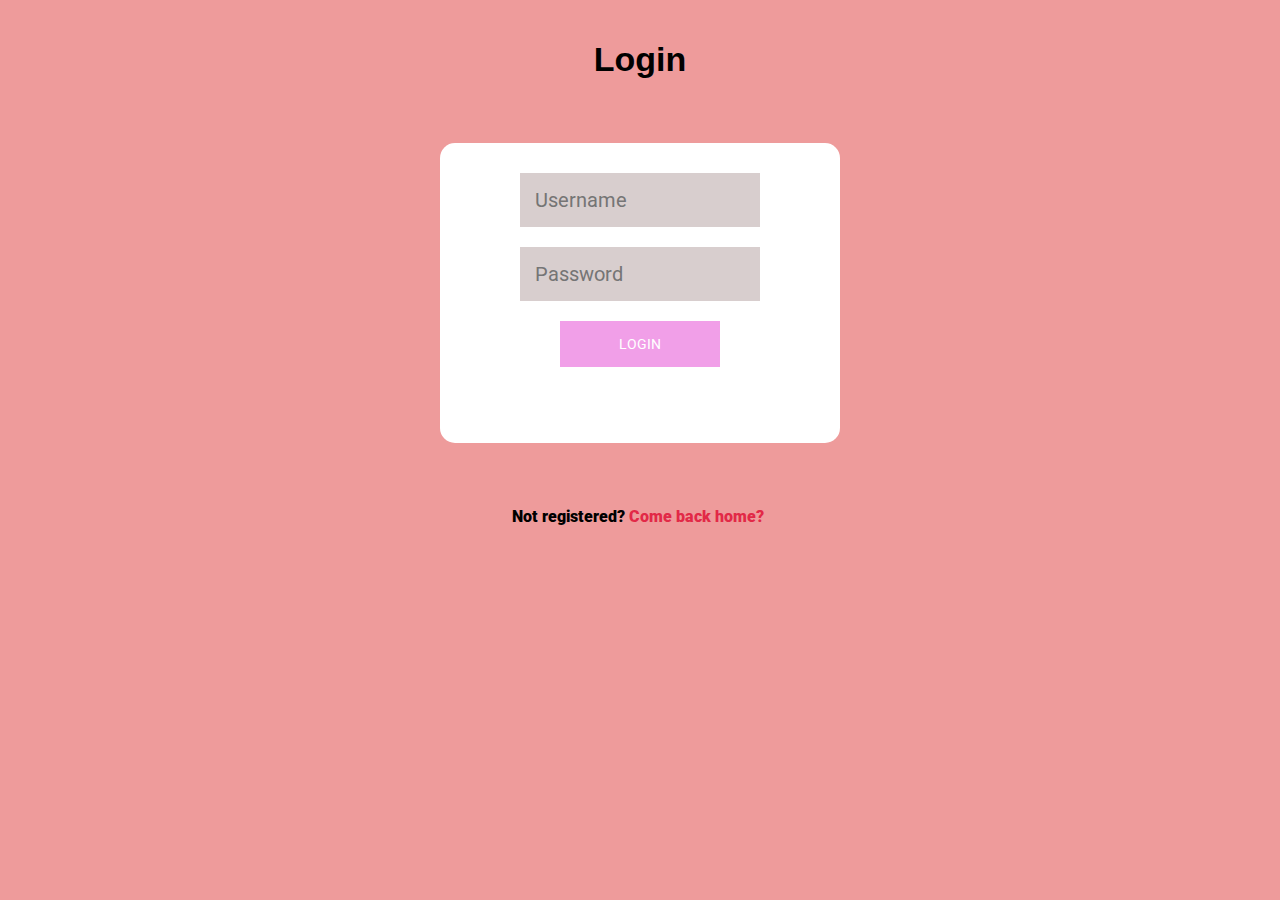
<file: SPCK/login.html>
<!DOCTYPE html>
<html lang="en">
<head>
    <meta charset="UTF-8">
    <meta http-equiv="X-UA-Compatible" content="IE=edge">
    <meta name="viewport" content="width=device-width, initial-scale=1.0">
    <!-- Tittle -->
    <title>Login</title>
    <!-- CSS -->
    <link rel="stylesheet" href="./asset/css/login.css">
</head>
  
<!-- Login -->
<body class="body">
  <!-- Container -->
  <div class="container">

    <!-- Tittle  -->
    <h1>Login</h1>

    <!-- Wrong alert -->
    <p id="msg__err"></p>

    <!-- Login -->
    <div class="login">
      <div class="input">
        <!-- Username -->
        <input type="text" id="login__username" placeholder="Username">

        <!-- Password -->
        <input type="password" id="login__password" placeholder="Password">
      </div>

      <!-- Login button -->
      <button onclick="login()">Login</button>

    </div>

    <!-- Turn back home page -->
    <p class="message">Not registered? <a href="/index.html">Come back home?</a></p>
  </div>

  <!-- Js -->
  <script src="./asset/js/login.js"></script>
</body>
</html>
</file>
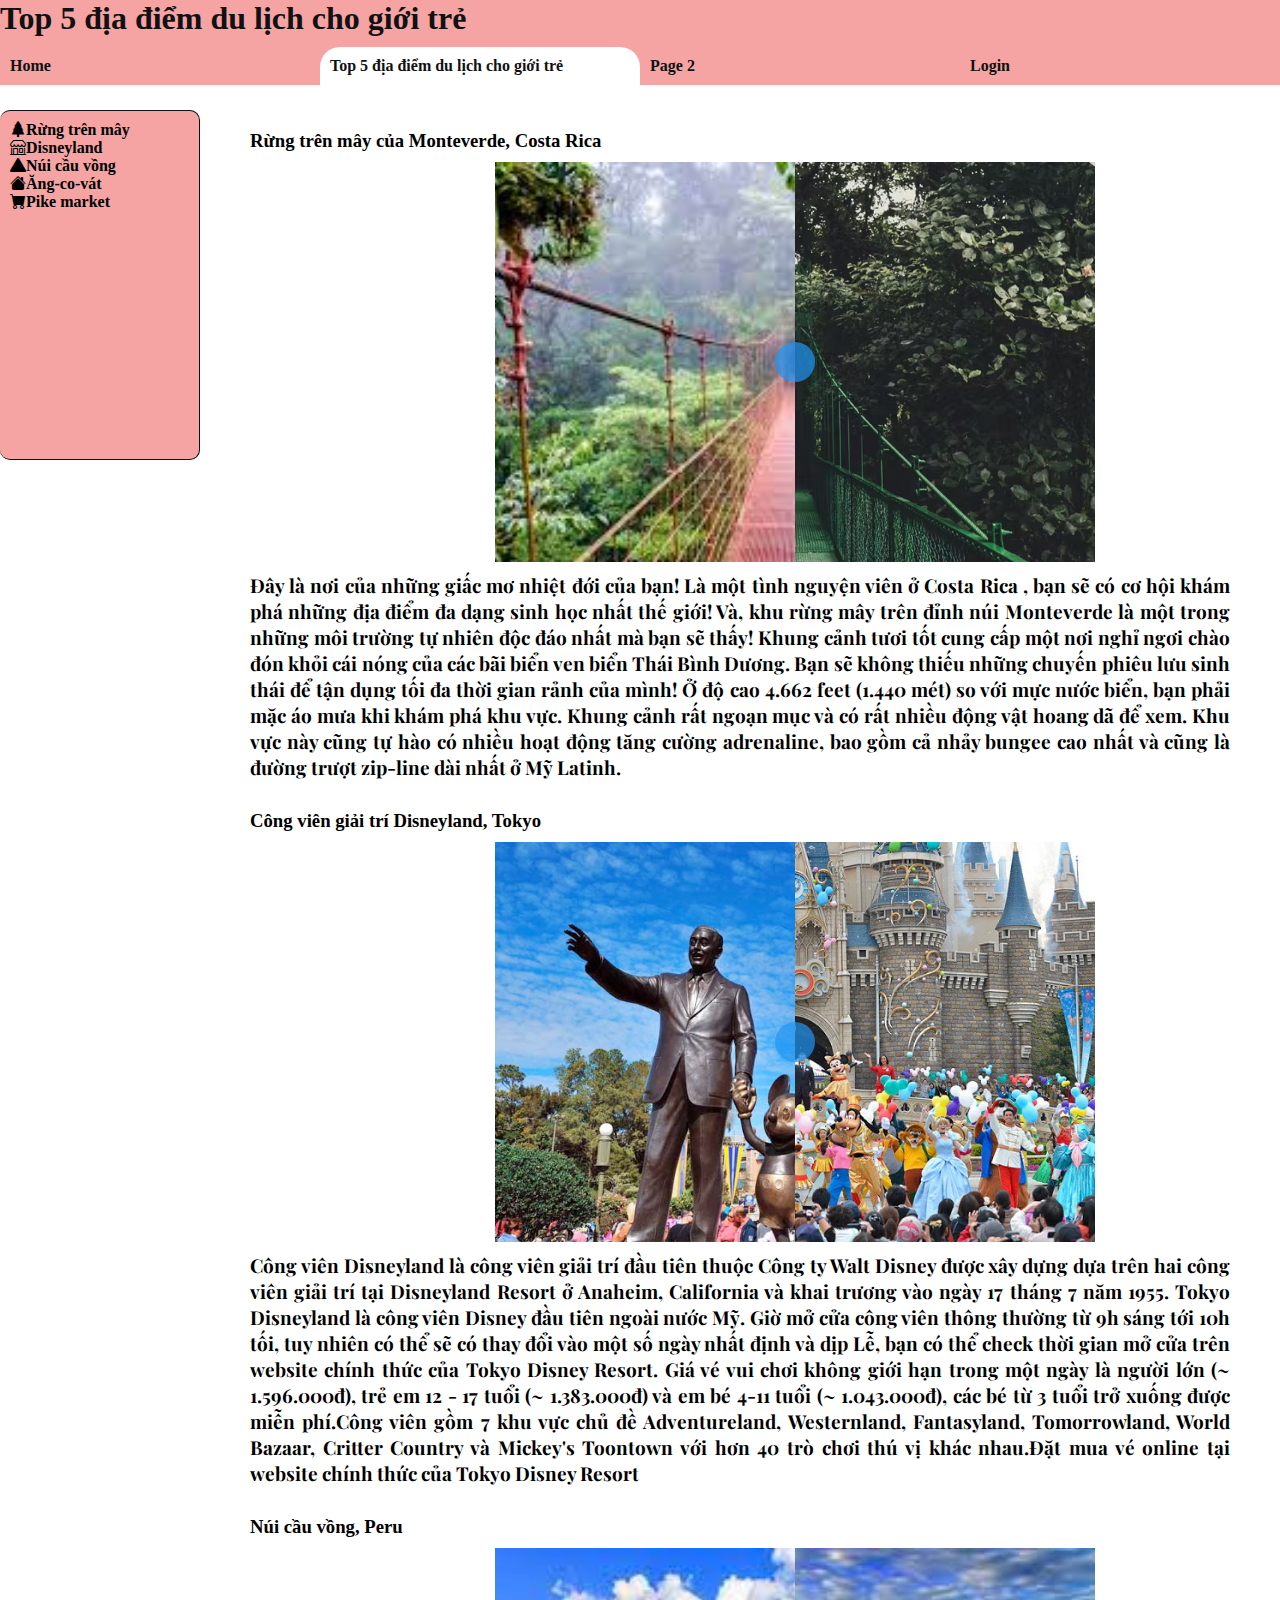
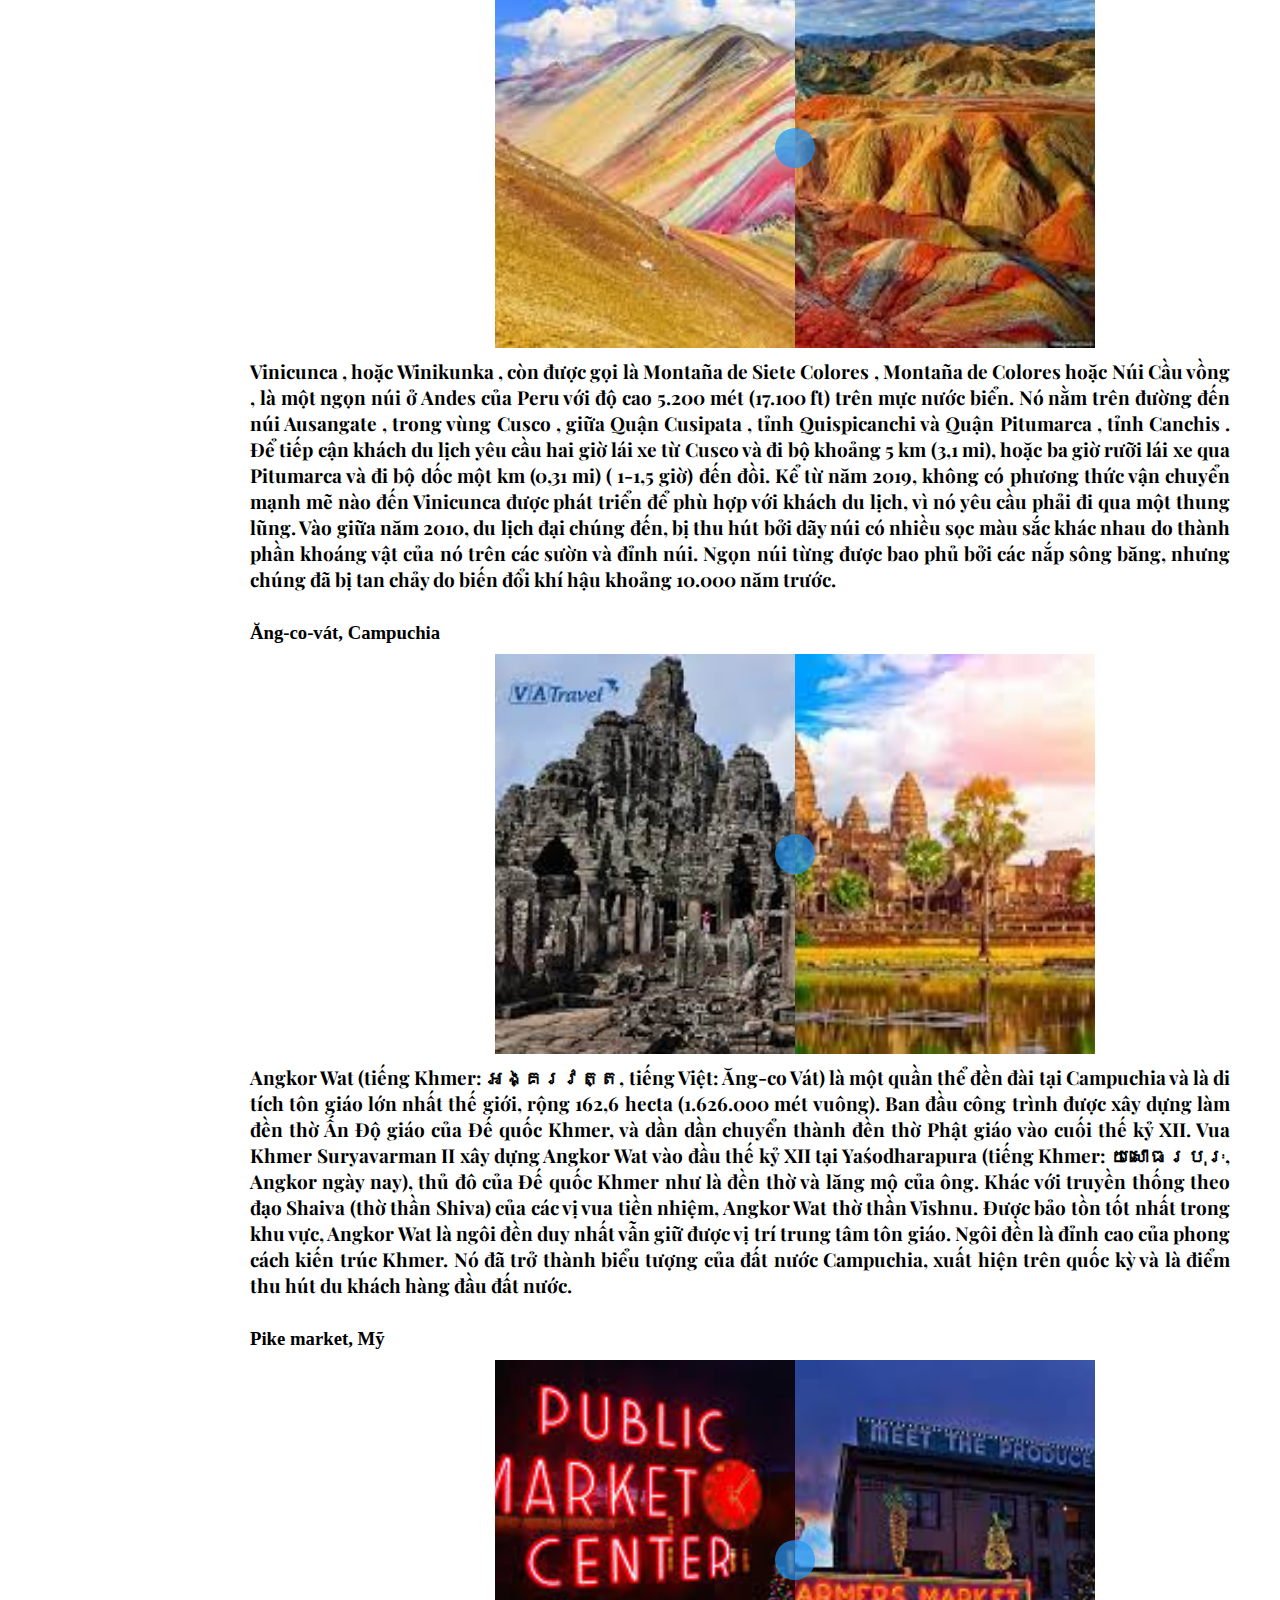
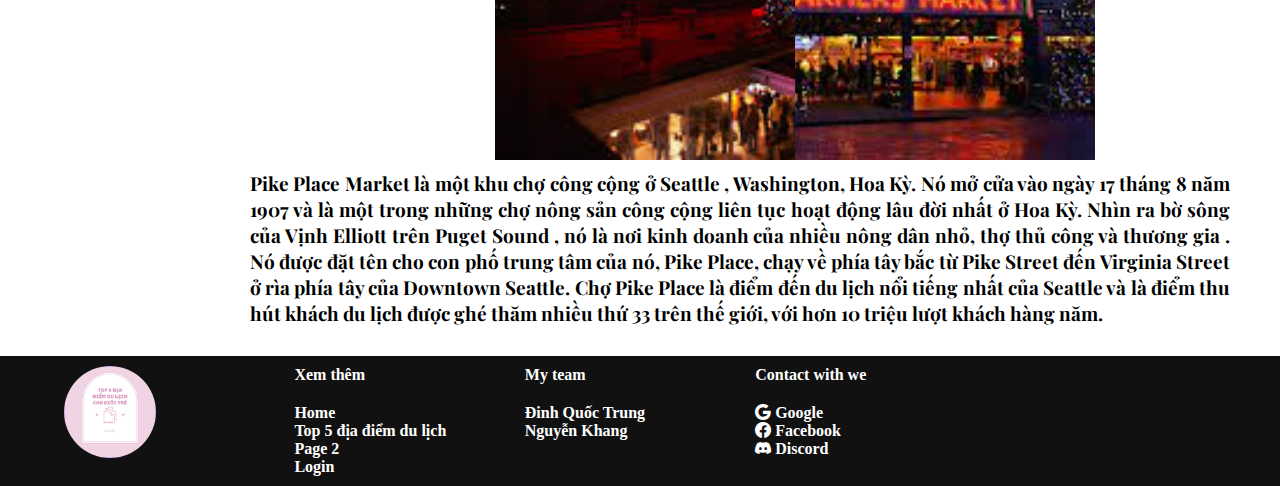
<file: SPCK/page1.html>
<!DOCTYPE html>
<html lang="en">
<head>
    <meta charset="UTF-8">
    <meta http-equiv="X-UA-Compatible" content="IE=edge">
    <meta name="viewport" content="width=device-width, initial-scale=1.0">
    <!-- CSS -->
    <link rel="stylesheet" href="./asset/css/style.css">
    <link rel="stylesheet" href="./asset/css/page1.css">
    <!-- Icon -->
    <link rel="icon" href="./asset/img/icon/icon.png">
    <!-- Tittle -->
    <title>Top 5 địa điểm du lịch cho giới trẻ</title>
</head>

<body>
    <!-- Header -->
    <header>
        <h1 class="tittle">Top 5 địa điểm du lịch cho giới trẻ</h1>
        <!-- Nav -->
        <nav>
            <div class="item-contain">
                <ul class="nav-item">
                    <li class="item item-nav"><a href="./index.html">Home</a></li>
                    <li class="item item-nav" id="pageIndex"><a href="#">Top 5 địa điểm du lịch cho giới trẻ</a></li>
                    <li class="item item-nav"><a href="./page2.html">Page 2</a></li>
                    <li class="item item-nav"><a href="./login.html">Login</a></li>
                </ul>
            </div>
        </nav>
    </header>
    <!-- Main -->
    <main>
        <section class="nav">
            <ul class="nav_list">
                <li class="item item-list"><a href="#Tree-on-cloud"><i class="bi bi-tree-fill"></i>Rừng trên mây</a></li>
                <li class="item item-list"><a href="#Disney-land"><i class="bi bi-shop"></i>Disneyland</a></li>
                <li class="item item-list"><a href="#Ranbow-moutain"><i class="bi bi-triangle-fill"></i>Núi cầu vồng</a></li>
                <li class="item item-list"><a href="#Angkorvat"><i class="bi bi-house-fill"></i>Ăng-co-vát</a></li>
                <li class="item item-list"><a href="#Market"><i class="bi bi-cart-fill"></i>Pike market</a></li>
            </ul>
        </section>
        <section class="contain">
            <!-- Place 1 -->
            <div class="place" id="Tree-on-cloud">
                <h3>Rừng trên mây của Monteverde, Costa Rica</h3>
                <div class="img">
                    <div class="img-comp-container">
                        <div class="img-comp-img">
                            <img src="./asset/img/blog/tree-on-cloud-1.png" width="600px" height="400">
                        </div>
                        <div class="img-comp-img img-comp-overlay">
                            <img src="./asset/img/blog/tree-on-cloud-2.png" width="600px" height="400">
                        </div>
                    </div>
                </div>
                <p>Đây là nơi của những giấc mơ nhiệt đới của bạn! Là một tình nguyện viên ở Costa Rica , bạn sẽ có cơ hội khám phá những địa điểm đa dạng sinh học nhất thế giới! Và, khu rừng mây trên đỉnh núi Monteverde là một trong những môi trường tự nhiên độc đáo nhất mà bạn sẽ thấy! Khung cảnh tươi tốt cung cấp một nơi nghỉ ngơi chào đón khỏi cái nóng của các bãi biển ven biển Thái Bình Dương. Bạn sẽ không thiếu những chuyến phiêu lưu sinh thái để tận dụng tối đa thời gian rảnh của mình! Ở độ cao 4.662 feet (1.440 mét) so với mực nước biển, bạn phải mặc áo mưa khi khám phá khu vực. Khung cảnh rất ngoạn mục và có rất nhiều động vật hoang dã để xem. Khu vực này cũng tự hào có nhiều hoạt động tăng cường adrenaline, bao gồm cả nhảy bungee cao nhất và cũng là đường trượt zip-line dài nhất ở Mỹ Latinh.</p>
            </div>
            
            <!-- Place 2 -->
            <div class="place" id="Disney-land">
                <h3>Công viên giải trí Disneyland, Tokyo</h3>
                <div class="img">
                    <div class="img-comp-container">
                        <div class="img-comp-img">
                            <img src="./asset/img/blog/Disney-land-1.png" width="600px" height="400">
                        </div>
                        <div class="img-comp-img img-comp-overlay">
                            <img src="./asset/img/blog/Disney-land-2.png" width="600px" height="400">
                        </div>
                    </div>
                </div>
                <p>Công viên Disneyland là công viên giải trí đầu tiên thuộc Công ty Walt Disney được xây dựng dựa trên hai công viên giải trí tại Disneyland Resort ở Anaheim, California và khai trương vào ngày 17 tháng 7 năm 1955. Tokyo Disneyland là công viên Disney đầu tiên ngoài nước Mỹ. Giờ mở cửa công viên thông thường từ 9h sáng tới 10h tối, tuy nhiên có thể sẽ có thay đổi vào một số ngày nhất định và dịp Lễ, bạn có thể check thời gian mở cửa trên website chính thức của Tokyo Disney Resort. Giá vé vui chơi không giới hạn trong một ngày là người lớn (~ 1.596.000đ), trẻ em 12 - 17 tuổi (~ 1.383.000đ) và em bé 4-11 tuổi (~ 1.043.000đ), các bé từ 3 tuổi trở xuống được miễn phí.Công viên gồm 7 khu vực chủ đề Adventureland, Westernland, Fantasyland, Tomorrowland, World Bazaar, Critter Country và Mickey's Toontown với hơn 40 trò chơi thú vị khác nhau.Đặt mua vé online tại website chính thức của Tokyo Disney Resort</p>
            </div>
            
            <!-- Place 3 -->
            <div class="place" id="Ranbow-moutain">
                <h3>Núi cầu vồng, Peru</h3>
                <div class="img">
                    <div class="img-comp-container">
                        <div class="img-comp-img">
                            <img src="./asset/img/blog/rainbow-moutain-1.png" width="600px" height="400">
                        </div>
                        <div class="img-comp-img img-comp-overlay">
                            <img src="./asset/img/blog/rainbow-moutain-2.png" width="600px" height="400">
                        </div>
                    </div>
                </div>
                <p>Vinicunca , hoặc Winikunka , còn được gọi là Montaña de Siete Colores , Montaña de Colores hoặc Núi Cầu vồng , là một ngọn núi ở Andes của Peru với độ cao 5.200 mét (17.100 ft) trên mực nước biển. Nó nằm trên đường đến núi Ausangate , trong vùng Cusco , giữa Quận Cusipata , tỉnh Quispicanchi và Quận Pitumarca , tỉnh Canchis .
                    Để tiếp cận khách du lịch yêu cầu hai giờ lái xe từ Cusco và đi bộ khoảng 5 km (3,1 mi), hoặc ba giờ rưỡi lái xe qua Pitumarca và đi bộ dốc một km (0,31 mi) ( 1-1,5 giờ) đến đồi. Kể từ năm 2019, không có phương thức vận chuyển mạnh mẽ nào đến Vinicunca được phát triển để phù hợp với khách du lịch, vì nó yêu cầu phải đi qua một thung lũng.
                    Vào giữa năm 2010, du lịch đại chúng đến, bị thu hút bởi dãy núi có nhiều sọc màu sắc khác nhau do thành phần khoáng vật của nó trên các sườn và đỉnh núi. Ngọn núi từng được bao phủ bởi các nắp sông băng, nhưng chúng đã bị tan chảy do biến đổi khí hậu khoảng 10.000 năm trước.</p>
            </div>
            
            <!-- Place 4 -->
            <div class="place" id="Angkorvat">
                <h3>Ăng-co-vát, Campuchia</h3>
                <div class="img">
                    <div class="img-comp-container">
                        <div class="img-comp-img">
                            <img src="./asset/img/blog/Ang-co-vat-1.png" width="600px" height="400">
                        </div>
                        <div class="img-comp-img img-comp-overlay">
                            <img src="./asset/img/blog/Ang-co-vat-2.png" width="600px" height="400">
                        </div>
                    </div>
                </div>
                <p>Angkor Wat (tiếng Khmer: អង្គរវត្ត, tiếng Việt: Ăng-co Vát) là một quần thể đền đài tại Campuchia và là di tích tôn giáo lớn nhất thế giới, rộng 162,6 hecta (1.626.000 mét vuông). Ban đầu công trình được xây dựng làm đền thờ Ấn Độ giáo của Đế quốc Khmer, và dần dần chuyển thành đền thờ Phật giáo vào cuối thế kỷ XII. Vua Khmer Suryavarman II xây dựng Angkor Wat vào đầu thế kỷ XII tại Yaśodharapura (tiếng Khmer: យសោធរបុរៈ, Angkor ngày nay), thủ đô của Đế quốc Khmer như là đền thờ và lăng mộ của ông. Khác với truyền thống theo đạo Shaiva (thờ thần Shiva) của các vị vua tiền nhiệm, Angkor Wat thờ thần Vishnu. Được bảo tồn tốt nhất trong khu vực, Angkor Wat là ngôi đền duy nhất vẫn giữ được vị trí trung tâm tôn giáo. Ngôi đền là đỉnh cao của phong cách kiến trúc Khmer. Nó đã trở thành biểu tượng của đất nước Campuchia, xuất hiện trên quốc kỳ và là điểm thu hút du khách hàng đầu đất nước.</p>
            </div>
            
            <!-- Place 5 -->
            <div class="place" id="Market">
                <h3>Pike market, Mỹ</h3>
                <div class="img">
                    <div class="img-comp-container">
                        <div class="img-comp-img">
                            <img src="./asset/img/blog/pike-market-1.png" width="600px" height="400">
                        </div>
                        <div class="img-comp-img img-comp-overlay">
                            <img src="./asset/img/blog/pike-market-2.png" width="600px" height="400">
                        </div>
                    </div>
                </div>
                <p>Pike Place Market là một khu chợ công cộng ở Seattle , Washington, Hoa Kỳ. Nó mở cửa vào ngày 17 tháng 8 năm 1907 và là một trong những chợ nông sản công cộng liên tục hoạt động lâu đời nhất ở Hoa Kỳ. Nhìn ra bờ sông của Vịnh Elliott trên Puget Sound , nó là nơi kinh doanh của nhiều nông dân nhỏ, thợ thủ công và thương gia . Nó được đặt tên cho con phố trung tâm của nó, Pike Place, chạy về phía tây bắc từ Pike Street đến Virginia Street ở rìa phía tây của Downtown Seattle. Chợ Pike Place là điểm đến du lịch nổi tiếng nhất của Seattle và là điểm thu hút khách du lịch được ghé thăm nhiều thứ 33 trên thế giới, với hơn 10 triệu lượt khách hàng năm.</p>
            </div>
        </section>
    </main>
    <!-- Footer -->
    <footer class="contact">
        <ul class="footer-list">
            <!-- Image -->
            <li class="footer-item">
                <img src="./asset/img/icon/icon.png">
            </li>
            <!-- Các trang web -->
            <li class="footer-item">
                <h4 class="footer-text">Xem thêm</h4>
                <ul>
                    <li class="item item-footer"><a href="./index.html">Home</a></li>
                    <li class="item item-footer"><a href="#">Top 5 địa điểm du lịch</a></li>
                    <li class="item item-footer"><a href="./page2.html">Page 2</a></li>
                    <li class="item item-footer"><a href="./login.html">Login</a></li>
                </ul>
            </li>
            <!-- Team -->
            <li class="footer-item">
                <h4 class="footer-text">My team</h4>
                <ul>
                    <li class="item item-footer">Đinh Quốc Trung</li>
                    <li class="item item-footer">Nguyễn Khang</li>
                </ul>
            </li>
            <!-- Contact -->
            <li class="footer-item">
                <h4 class="footer-text">Contact with we</h4>
                <ul>
                    <li class="item item-footer"><i class="bi bi-google"></i> Google  </li>
                    <li class="item item-footer"><i class="bi bi-facebook"></i> Facebook</li>
                    <li class="item item-footer"><i class="bi bi-discord"></i> Discord</li>
                </ul>
            </li>
        </ul>
    </footer>
    <!-- JS -->
    <script src="./asset/js/page1.js"></script>
    <script>
        initComparisons();
    </script>
</body>
</html>
</file>
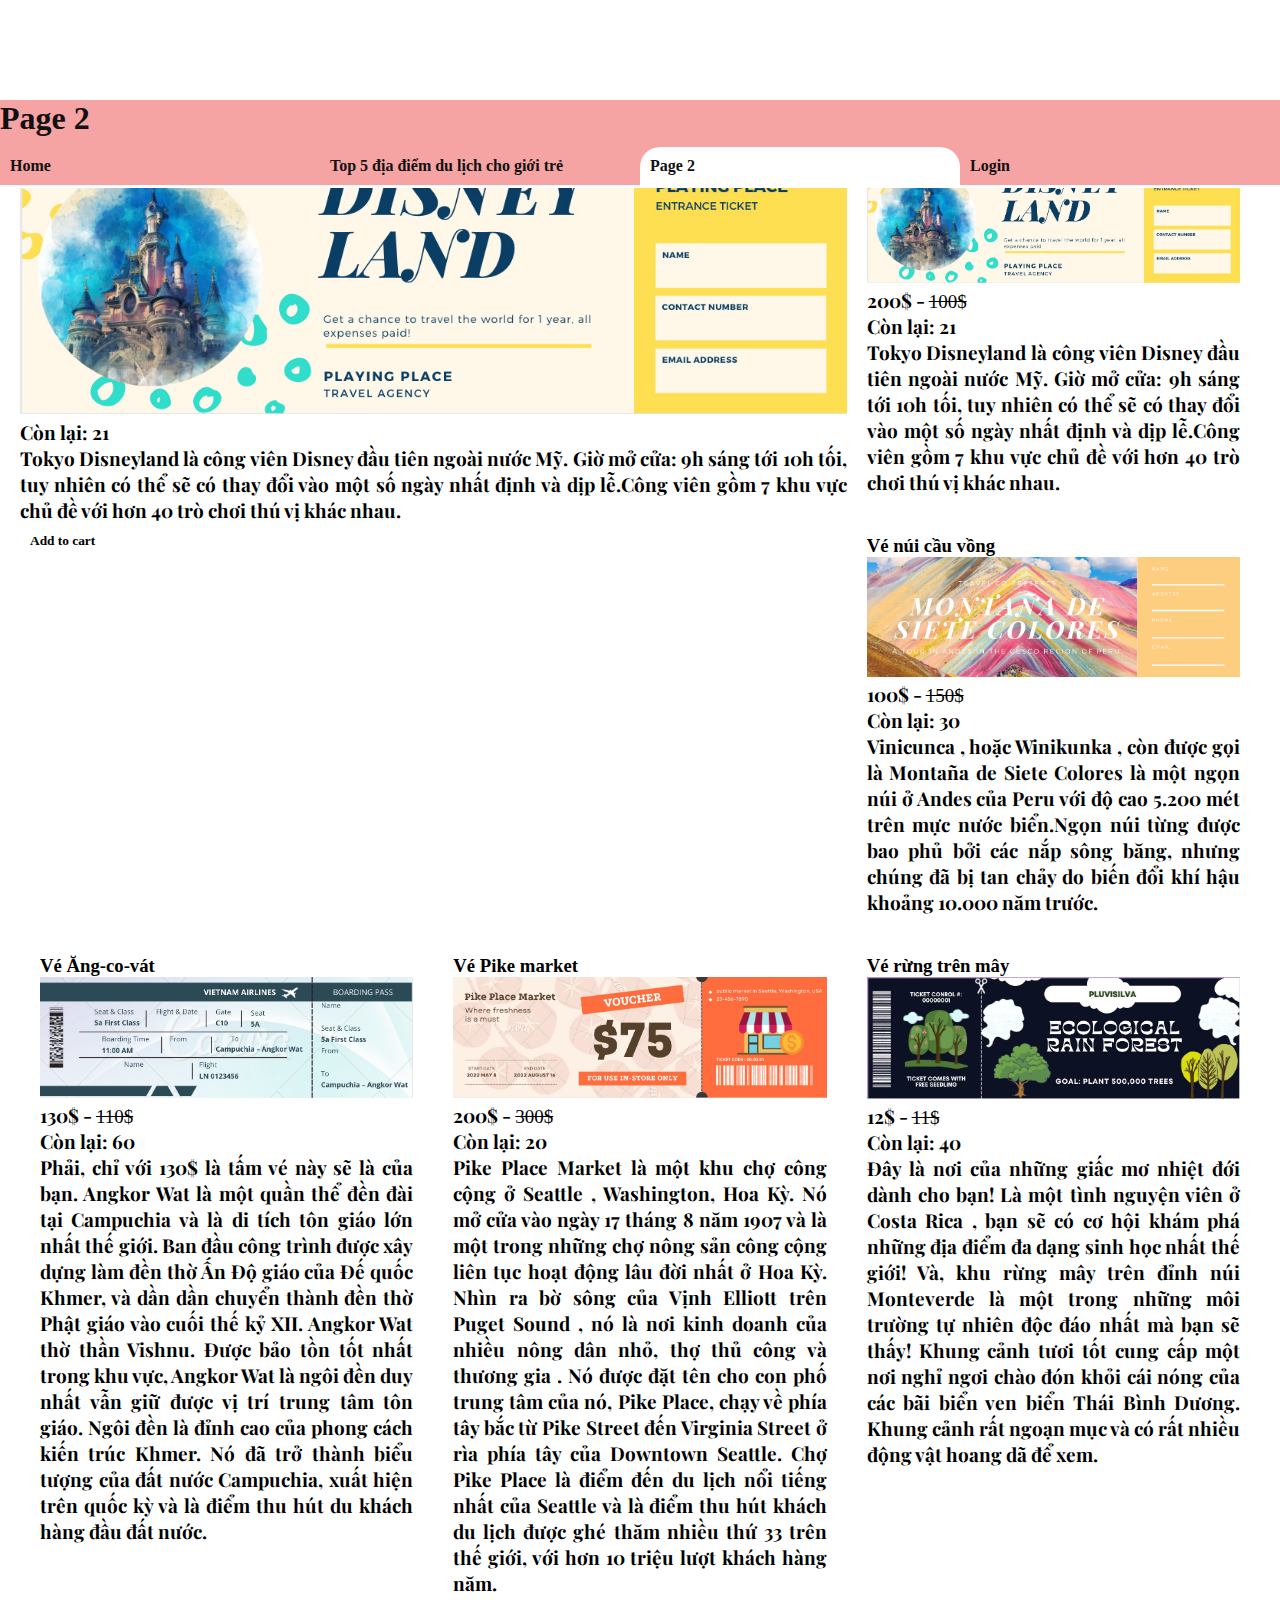
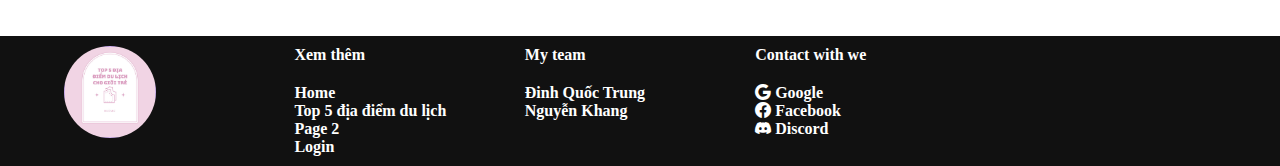
<file: SPCK/page2.html>
<!DOCTYPE html>
<html lang="en">

<head>
    <meta charset="UTF-8">
    <meta http-equiv="X-UA-Compatible" content="IE=edge">
    <meta name="viewport" content="width=device-width, initial-scale=1.0">
    <!-- CSS -->
    <link rel="stylesheet" href="./asset/css/style.css">
    <link rel="stylesheet" href="./asset/css/page2.css">
    <!-- Icon -->
    <link rel="icon" href="./asset/img/icon/icon.png">
    <!-- Tittle -->
    <title>Page 2</title>
</head>

<body>
    <!-- <img src="./asset/img/blog/Ang-co-vat-1.png" alt="" class="bg-image"> -->
    <!-- Header -->
    <header>
        <h1 class="tittle">Page 2</h1>
        <!-- Nav -->
        <nav>
            <div class="item-contain">
                <ul class="nav-item">
                    <li class="item item-nav"><a href="./index.html">Home</a></li>
                    <li class="item item-nav"><a href="./page1.html">Top 5 địa điểm du lịch cho giới trẻ</a></li>
                    <li class="item item-nav" id="pageIndex">Page 2</a></li>
                    <li class="item item-nav"><a href="./login.html">Login</a></li>
                </ul>
            </div>
        </nav>
    </header>
    <!-- Main -->
    <main>
        <section class="contain" id="top">
            <div class="list-sell-item"">
                <!-- Main item -->
                <div class="main-sell-item" id="main-sell-item">
                    <h3 class="sell-item-name"></h3>
                    <img class="sell-item-img" src="" alt="item">
                    <p class="sell-item-cost"><s class="sell-item-cost-after"></s></p>
                    <p class="sell-item-left"></p>
                    <p class="sell-item-explain"></p>
                    <p id="msg__err" style="color: red;"></p>
                    <button class="sell-item-buy" onclick="addToCart()">Add to cart</button>
                </div>
                <!----- List item ----->

                <!-- Sell item 1: Disney land -->
                <div class="sell-item" id="sell-item-1" onclick="index = 1; change()">
                    <h3 class="sell-item-name">Vé Disney land</h3>
                    <img class="sell-item-img" src="./asset/img/ticket/Disney-land.png" alt="item">
                    <p class="sell-item-cost">200$ - <s class="sell-item-cost-after">100$</s></p>
                    <p class="sell-item-left">Còn lại: 21</p>
                    <p class="sell-item-explain">Tokyo Disneyland là công viên Disney đầu tiên ngoài nước Mỹ. Giờ mở cửa: 9h sáng tới 10h tối, tuy nhiên có thể sẽ có thay đổi vào một số ngày nhất định và dịp lễ.Công viên gồm 7 khu vực chủ đề với hơn 40 trò chơi thú vị khác nhau.</p>
                </div>

                <!-- Sell item 2: Rainbow moutain-->
                <div class="sell-item" id="sell-item-2" onclick="index = 2; change()">
                    <h3 class="sell-item-name">Vé núi cầu vồng</h3>
                    <img class="sell-item-img" src="./asset/img/ticket/rainbow-moutain.png" alt="item">
                    <p class="sell-item-cost">100$ - <s class="sell-item-cost-after">150$</s></p>
                    <p class="sell-item-left">Còn lại: 30</p>
                    <p class="sell-item-explain">Vinicunca , hoặc Winikunka , còn được gọi là Montaña de Siete Colores là một ngọn núi ở Andes của Peru với độ cao 5.200 mét trên mực nước biển.Ngọn núi từng được bao phủ bởi các nắp sông băng, nhưng chúng đã bị tan chảy do biến đổi khí hậu khoảng 10.000 năm trước.</p>
                    
                </div>
                <!-- Sell item 3:Ang-co-vat -->
                <div class="sell-item" id="sell-item-3" onclick="index = 3; change()">
                    <h3 class="sell-item-name">Vé Ăng-co-vát</h3>
                    <img class="sell-item-img" src="./asset/img/ticket/Ang-co-vat.png" alt="item">
                    <p class="sell-item-cost">130$ - <s class="sell-item-cost-after">110$</s></p>
                    <p class="sell-item-left">Còn lại: 60</p>
                    <p class="sell-item-explain">Phải, chỉ với 130$ là tấm vé này sẽ là của bạn. Angkor Wat là một quần thể đền đài tại Campuchia và là di tích tôn giáo lớn nhất thế giới. Ban đầu công trình được xây dựng làm đền thờ Ấn Độ giáo của Đế quốc Khmer, và dần dần chuyển thành đền thờ Phật giáo vào cuối thế kỷ XII. Angkor Wat thờ thần Vishnu. Được bảo tồn tốt nhất trong khu vực, Angkor Wat là ngôi đền duy nhất vẫn giữ được vị trí trung tâm tôn giáo. Ngôi đền là đỉnh cao của phong cách kiến trúc Khmer. Nó đã trở thành biểu tượng của đất nước Campuchia, xuất hiện trên quốc kỳ và là điểm thu hút du khách hàng đầu đất nước.</p>
                    
                </div>
                <!-- Sell item 4 Pike market: -->
                <div class="sell-item" id="sell-item-4" onclick="index = 4; change()">
                    <h3 class="sell-item-name">Vé Pike market</h3>
                    <img class="sell-item-img" src="./asset/img/ticket/pike.png" alt="item">
                    <p class="sell-item-cost">200$ - <s class="sell-item-cost-after">300$</s></p>
                    <p class="sell-item-left">Còn lại: 20</p>
                    <p class="sell-item-explain">Pike Place Market là một khu chợ công cộng ở Seattle , Washington, Hoa Kỳ. Nó mở cửa vào ngày 17 tháng 8 năm 1907 và là một trong những chợ nông sản công cộng liên tục hoạt động lâu đời nhất ở Hoa Kỳ. Nhìn ra bờ sông của Vịnh Elliott trên Puget Sound , nó là nơi kinh doanh của nhiều nông dân nhỏ, thợ thủ công và thương gia . Nó được đặt tên cho con phố trung tâm của nó, Pike Place, chạy về phía tây bắc từ Pike Street đến Virginia Street ở rìa phía tây của Downtown Seattle. Chợ Pike Place là điểm đến du lịch nổi tiếng nhất của Seattle và là điểm thu hút khách du lịch được ghé thăm nhiều thứ 33 trên thế giới, với hơn 10 triệu lượt khách hàng năm.</p>
                </div>

                <!-- Sell item 5: Rừng trên mây -->
                <div class="sell-item" id="sell-item-5" onclick="index = 5; change()">
                    <h3 class="sell-item-name">Vé rừng trên mây</h3>
                    <img class="sell-item-img" src="./asset/img/ticket/Tree.png" alt="item">
                    <p class="sell-item-cost">12$ - <s class="sell-item-cost-after">11$</s></p>
                    <p class="sell-item-left">Còn lại: 40</p>
                    <p class="sell-item-explain">Đây là nơi của những giấc mơ nhiệt đới dành cho  bạn! Là một tình nguyện viên ở Costa Rica , bạn sẽ có cơ hội khám phá những địa điểm đa dạng sinh học nhất thế giới! Và, khu rừng mây trên đỉnh núi Monteverde là một trong những môi trường tự nhiên độc đáo nhất mà bạn sẽ thấy! Khung cảnh tươi tốt cung cấp một nơi nghỉ ngơi chào đón khỏi cái nóng của các bãi biển ven biển Thái Bình Dương. Khung cảnh rất ngoạn mục và có rất nhiều động vật hoang dã để xem.</p>
                </div>
            </div>
        </section>
    </main>
    <!-- Footer -->
    <footer class="contact">
        <ul class="footer-list">
            <!-- Image -->
            <li class="footer-item">
                <img src="./asset/img/icon/icon.png">
            </li>
            <!-- Các trang web -->
            <li class="footer-item">
                <h4 class="footer-text">Xem thêm</h4>
                <ul>
                    <li class="item item-footer"><a href="./index.html">Home</a></li>
                    <li class="item item-footer"><a href="#">Top 5 địa điểm du lịch</a></li>
                    <li class="item item-footer"><a href="./page2.html">Page 2</a></li>
                    <li class="item item-footer"><a href="./login.html">Login</a></li>
                </ul>
            </li>
            <!-- Team -->
            <li class="footer-item">
                <h4 class="footer-text">My team</h4>
                <ul>
                    <li class="item item-footer">Đinh Quốc Trung</li>
                    <li class="item item-footer">Nguyễn Khang</li>
                </ul>
            </li>
            <!-- Contact -->
            <li class="footer-item">
                <h4 class="footer-text">Contact with we</h4>
                <ul>
                    <li class="item item-footer"><i class="bi bi-google"></i> Google  </li>
                    <li class="item item-footer"><i class="bi bi-facebook"></i> Facebook</li>
                    <li class="item item-footer"><i class="bi bi-discord"></i> Discord</li>
                </ul>
            </li>
        </ul>
    </footer>
    <!-- JS -->
    <script src="./asset/js/page2.js"></script>
</body>
</html>
</file>
<file: SPCK/asset/css/login.css>
@import url(https://fonts.googleapis.com/css?family=Roboto:300);

/*== ID ==*/
*{
  box-sizing: border-box;
  margin: 0;
  padding: 0;
}

body {
  background: #ee9b9b;
  /* background: linear-gradient(90deg, rgba(141,194,111,1) 0%, rgba(118,184,82,1) 50%); */
  font-family: "Roboto", sans-serif;
  -webkit-font-smoothing: antialiased;
  -moz-osx-font-smoothing: grayscale;
  height: 100%;      
}
h1{
  font-size: 34px;
  font-family: Verdana, sans-serif;
  text-align: center;
  padding-top: 40px;
}

input {
  display: block;
  font-family: "Roboto", sans-serif;
  outline: 0;
  background: #d8cece;
  width: 60%;
  border: none;
  margin: 20px auto;
  padding: 15px;
  box-sizing: border-box;
  font-size: 20px;
}
button {
  font-family: "Roboto", sans-serif;
  text-transform: uppercase;
  outline: 0;
  background: #f19fe8;
  width: 40%;
  display: block;
  margin: 10px auto;
  border: 0;
  padding: 15px;
  color: #FFFFFF;
  font-size: 14px;
  -webkit-transition: all 0.3 ease;
  transition: all 0.3 ease;
  cursor: pointer;
}
button:hover,button:active,button:focus {
  background: #db1fc5;
}
/*== Class ==*/
.login {
  min-width: 300px;
  min-height: 300px;
  max-width: 400px;
  margin: 5% auto;
  padding-top: 10px;
  background-color: #fff;
  border-radius: 15px;
}

.message {
  min-width: 200px;
  width: 35%;
  margin: 15px 40%;
  color: #000;
  font-weight: 900;
  font-size: 16px;
}
.message a {
  color: #e22947;
  text-decoration: none;
}
.message a:hover{
  text-decoration: underline;
}

.container {
  position: relative;
  z-index: 1;
  /* max-width: 300px; */
  margin: 0 0 0 auto;
}

.container:before, .container:after {
  content: "";
  display: block;
  clear: both;
}

.msg__err{
  color: #e22947;
}
</file>
<file: SPCK/asset/css/page1.css>
/* Id */

/* Class */
.contain{
    margin: 10px 30px;
}

.place{
  border-radius: 10px;
  /* background-color: #ff5252; */
  margin: 10px;
  padding: 10px;
}

/* Img slider */
.img{
  border-radius: 30px;
  overflow: hidden;
  margin: 0 auto;
  padding: 10px 25%; 
}

.img-comp-container {
  left: inherit;
  position: relative;
  height: 400px;
}

.img-comp-img {
  position: absolute;
  width: auto;
  height: auto;
  overflow: hidden;
}

.img-comp-img img {
  display: block;
  z-index: 0;
}

.img-comp-slider {
  position: absolute;
  z-index: 1;
  cursor: ew-resize;
  width: 40px;
  height: 40px;
  background-color: #2196F3;
  opacity: 0.7;
  border-radius: 50%;
}
</file>
<file: SPCK/asset/css/page2.css>
/*== Id ==*/
s{
    font-weight: 100;
}

img{
    width: 100%;
}

/*== Class ==*/
.list-sell-item{
    display: grid;
    grid-template-columns: auto auto auto;
    grid-template-columns: auto auto auto;
}

.contain{
    padding: 20px;
}

.sell-item{
    /* width: 60%; */
    min-width: 300px;
    padding: 20px;
    cursor: pointer;
}

.main-sell-item{
    width: 100%;
    min-width: 300px;
    font-size: 20px;
    cursor: pointer;
    grid-row: 1/span 2;
    grid-column: 1/ span 2;
}

/* .main-sell-item img{
    
} */

.main-sell-item .sell-item-buy{
    border: none;
    padding: 10px;
    background-color: #fff;
    transition-duration: 1s;
}

.main-sell-item .sell-item-buy:hover{
    border: none;
    background-color: #ffa7a7;
    transition-duration: 1s;
}
</file>
<file: SPCK/asset/css/style.css>
/*== Import ==*/

/* Bootstrap icon */
@import url("https://cdn.jsdelivr.net/npm/bootstrap-icons@1.3.0/font/bootstrap-icons.css");

/* Font */
@import url("https://fonts.googleapis.com/css2?family=Poppins:ital,wght@0,100;0,200;0,300;0,500;0,600;0,700;0,800;0,900;1,100;1,200;1,300;1,400;1,500;1,600;1,700;1,800;1,900&display=swap");
@import url("https://fonts.googleapis.com/css2?family=Playfair+Display&display=swap");
/*== TAG ==*/
*{
    box-sizing: border-box;
    padding: 0;
    margin: 0;
    /* font-family:'Poppins'; */
    font-family: Verdana;
    font-weight: 600;
}

body{
    background-color: rgb(255, 255, 255);
    z-index: 1;
}

h3{
    color: #000000;
}

img{
    object-fit: cover;
}

ul, li{
    list-style: none;
}

a{
    text-decoration: none;
    color: inherit;
}

header{
    background-color: #f5a3a3;
    color: #111;
    position:fixed;
    width: 100%;
    top: 0px;
    z-index: 2;
}

nav{
    margin-top: 10px;
    border-bottom: 3px solid #fff;
}

main{
    background-color: #fff;
    display: flex;
    flex-direction: row;
    padding-top: 100px;
}

footer{
    bottom: 0px;
    padding: 10px 5%;
    background-color: #111;
    color:#fff;
}

i{
    display: inline;
}

h4{
    margin-bottom: 20px;
}

p{
    text-align: justify;
    font-family: 'Playfair Display', serif;
    font-weight: bold;
    font-size: 19px;
}

/*== Class ==*/
.nav-item{
    display: flex;
    flex-direction: row;
    align-items: center;
    margin: 0;
}

.nav-item .item-nav{
    padding: 10px;
    display: block;
    width: 25%;
    background-color: #f5a3a3;
    color: #111;
    border-width: 3px;
    border-top-right-radius: 20px;
    border-top-left-radius: 20px;
}

.nav-item .item-nav:hover{
    background-color: #fff;
    transition-duration: 1s;
}

.nav{
    margin-top: 10px;
    background-color: #f5a3a3;
    padding: 10px;
    width: 20%;
    min-width: 90px;
    border: 1px solid #111;
    border-radius: 10px;
    border-left: none;
    position: fixed;
    width: 200px;
    height: 350px;
}

.contain{
    padding-left: 200px;
}

.footer-list{
    display: flex;
    flex-direction: row;

}

.footer-list .footer-item{
    width: 20%;
}

.footer-list .footer-item img{
    border-radius: 50%;
    overflow: hidden;
    width: 40%;
    transition-duration: 1s;
}

.footer-list .footer-item img:hover{
    border-radius: 5%;
    transition-duration: 1s;
}

.bg-image {
    width: 100%;
    height: 100%;
    position: fixed;
    right: 0;
    left: 0;
    top: 0;
    bottom: 0;
    z-index: 0;
}

/*== Id ==*/
#pageIndex{
    padding: 10px;
    background-color: #fff;
    color: #111;
    border-top-right-radius: 20px;
    border-top-left-radius: 20px;
}
</file>
